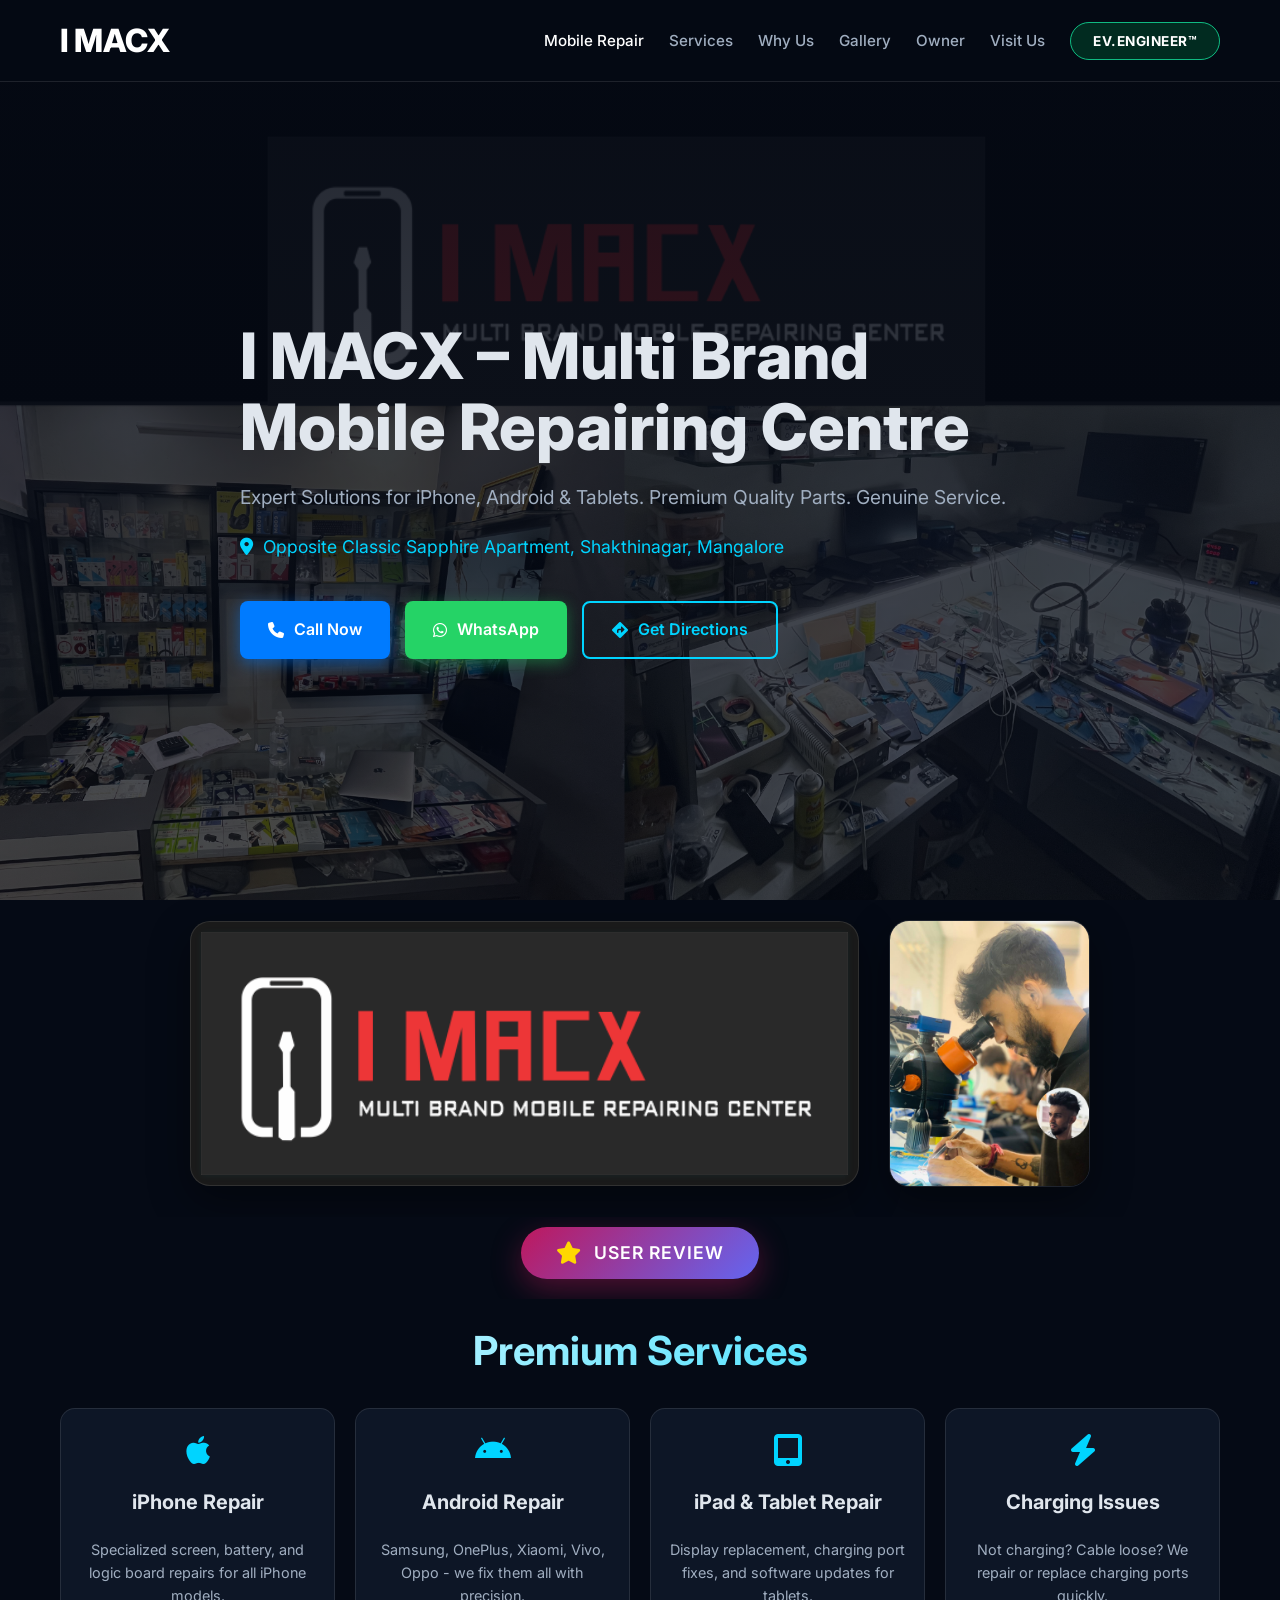
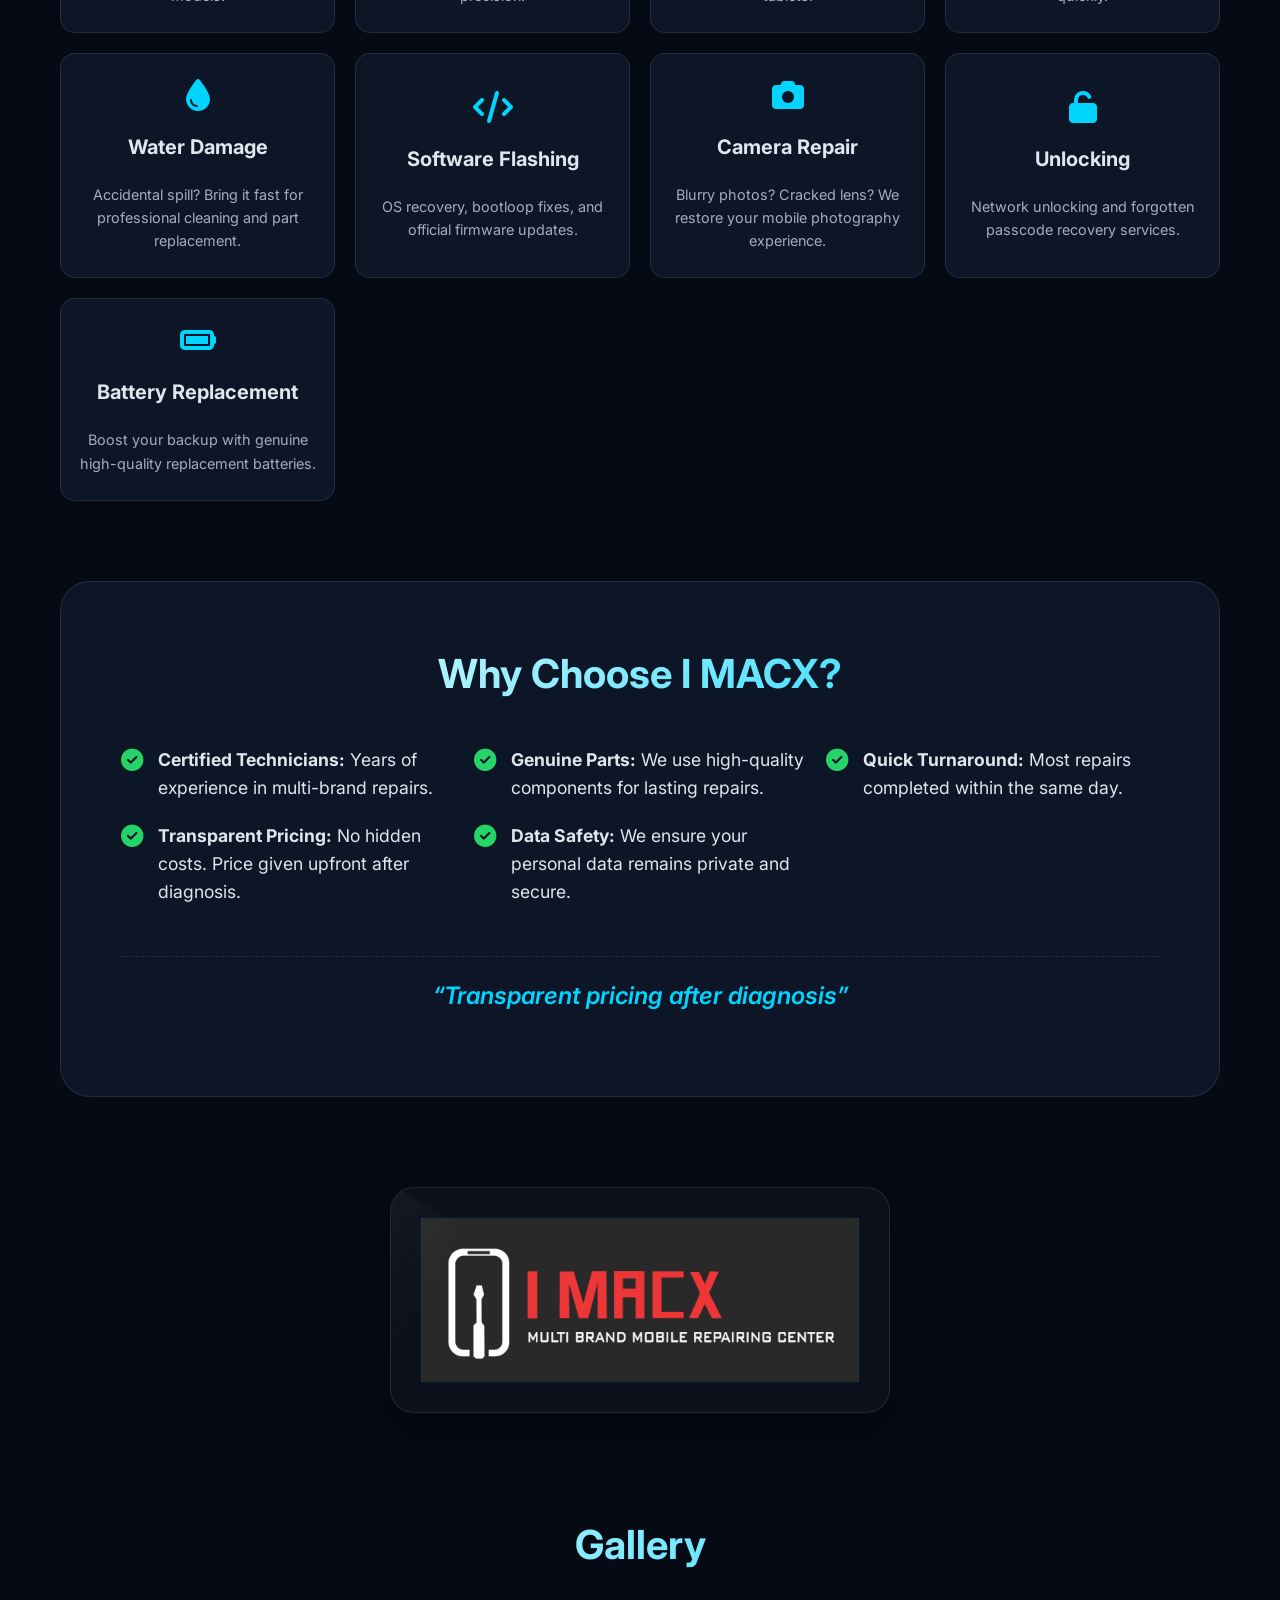
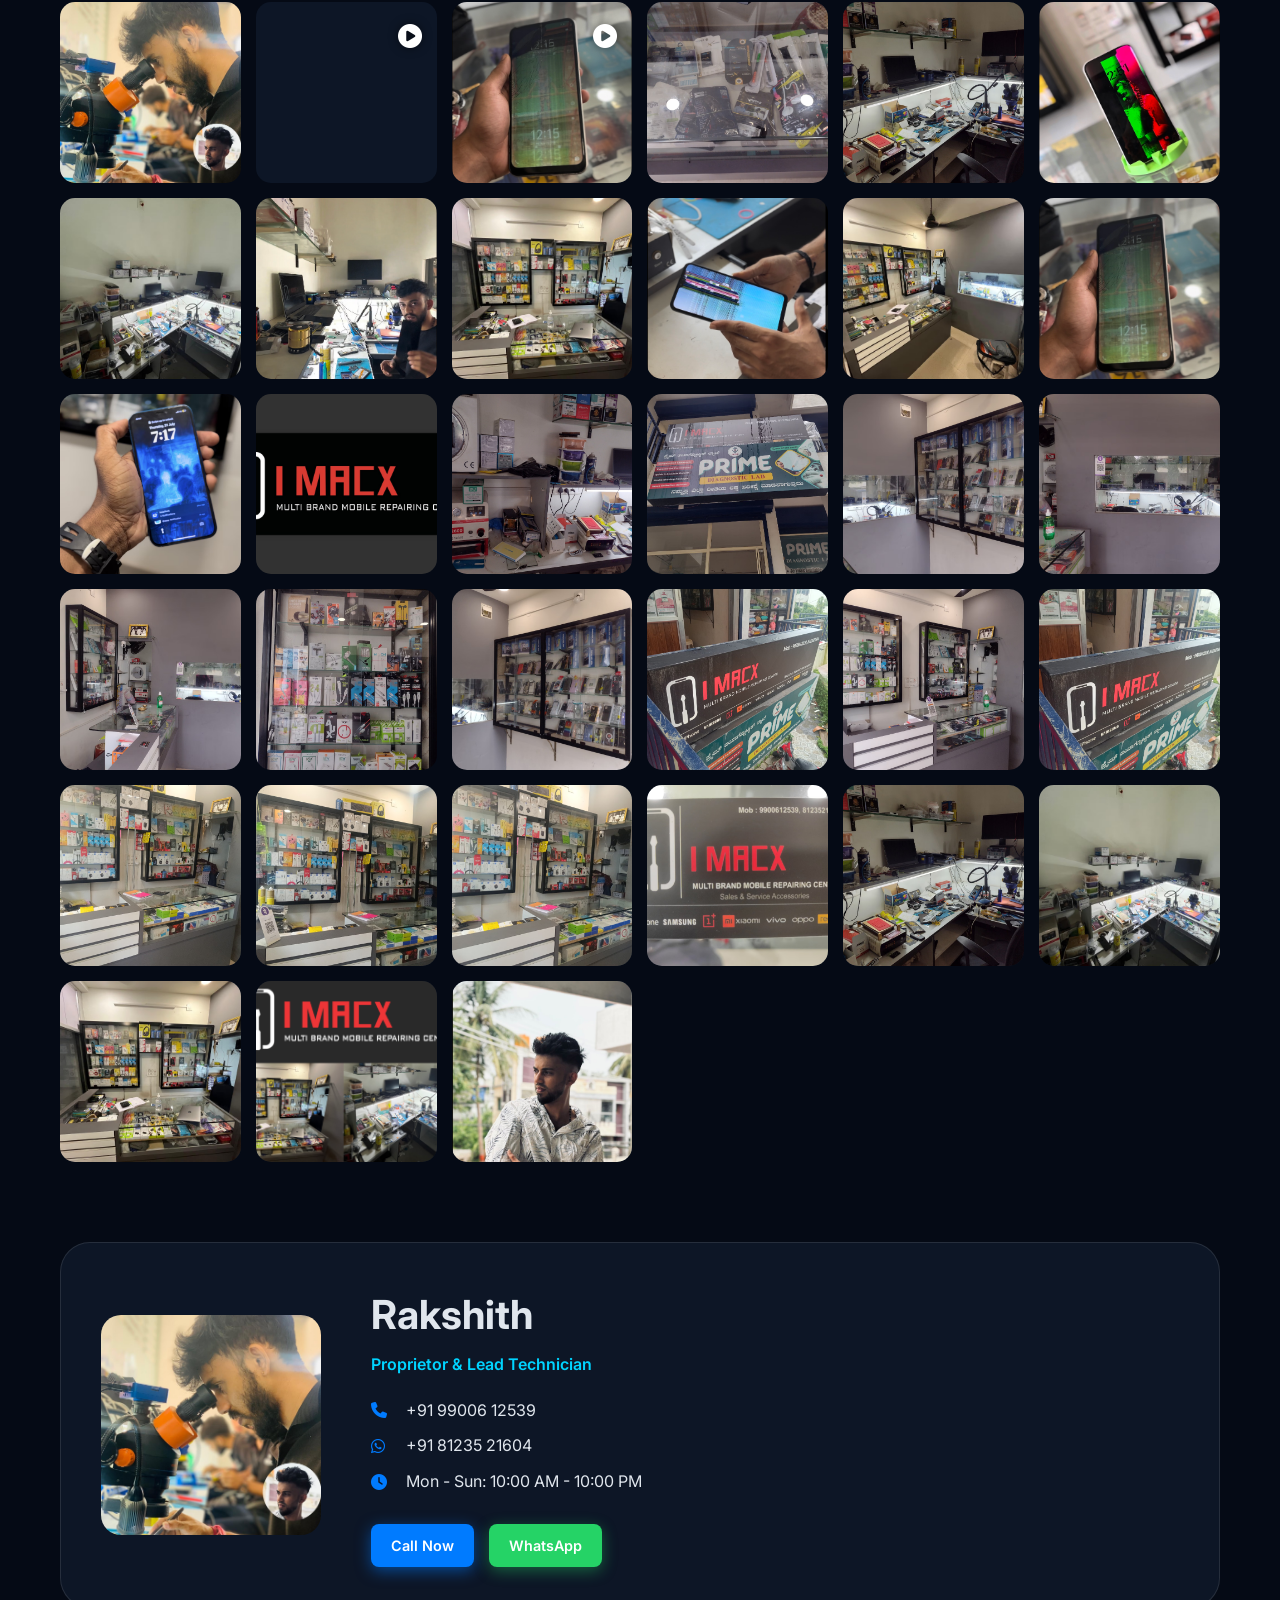
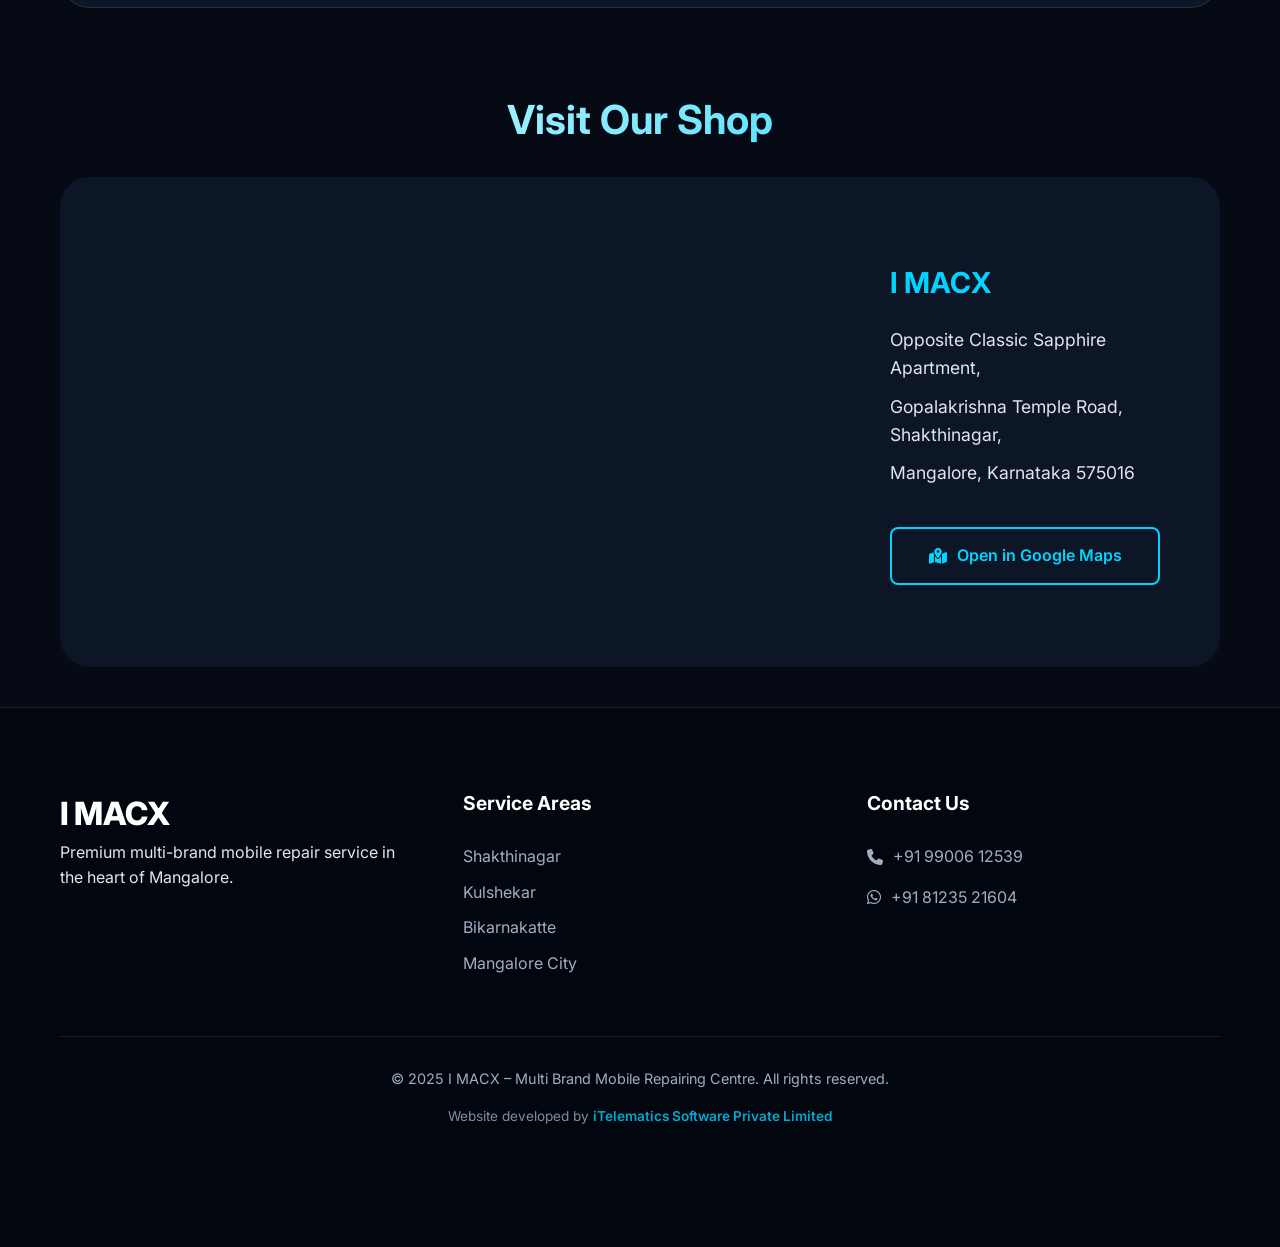
<file: index.html>
<!DOCTYPE html>
<html lang="en">

<head>
    <meta charset="UTF-8">
    <meta name="viewport" content="width=device-width, initial-scale=1.0">
    <title>I MACX – Multi Brand Mobile Repairing Centre | iPhone & Android Repair Mangalore</title>

    <!-- SEO Meta Tags -->
    <meta name="description"
        content="I MACX is the leading multi-brand mobile repairing centre in Mangalore. Specializing in iPhone repair, Android repair, iPad/tablet repair, water damage, and battery replacement in Shakthinagar, Mangalore.">
    <meta name="keywords"
        content="mobile repair mangalore, iphone repair mangalore, android repair mangalore, shakthinagar mobile repair, ipad repair mangalore, mobile service mangalore, screen replacement mangalore">
    <meta name="author" content="I MACX">

    <!-- Open Graph / Facebook -->
    <meta property="og:type" content="website">
    <meta property="og:url" content="https://imacxrepair.com/">
    <meta property="og:title" content="I MACX – Best Mobile Repairing Centre in Mangalore">
    <meta property="og:description"
        content="Expert repair services for iPhone, Android, iPads and more. Visit I MACX in Shakthinagar, Mangalore. Professional service, transparent pricing.">
    <meta property="og:image" content="https://imacxrepair.com/public/images/Imax-image.png">

    <!-- Twitter -->
    <meta property="twitter:card" content="summary_large_image">
    <meta property="twitter:title" content="I MACX – Best Mobile Repairing Centre in Mangalore">
    <meta property="twitter:description"
        content="Expert repair services for iPhone, Android, iPads and more. Visit I MACX in Shakthinagar, Mangalore.">
    <meta property="twitter:image" content="https://imacxrepair.com/public/images/Imax-image.png">

    <!-- Favicon -->
    <link rel="icon" type="image/png" href="favicon.png">

    <!-- Fonts -->
    <link rel="preconnect" href="https://fonts.googleapis.com">
    <link rel="preconnect" href="https://fonts.gstatic.com" crossorigin>
    <link href="https://fonts.googleapis.com/css2?family=Inter:wght@300;400;500;600;700;800&display=swap"
        rel="stylesheet">

    <!-- Font Awesome for Icons -->
    <link rel="stylesheet" href="https://cdnjs.cloudflare.com/ajax/libs/font-awesome/6.4.0/css/all.min.css">

    <link rel="stylesheet" href="styles.css">

    <!-- JSON-LD LocalBusiness Schema -->
    <script type="application/ld+json">
    {
      "@context": "https://schema.org",
      "@type": "LocalBusiness",
      "name": "I MACX – Multi Brand Mobile Repairing Centre",
      "image": "https://imacxrepair.com/public/images/Imax-image.png",
      "@id": "https://imacxrepair.com/",
      "url": "https://imacxrepair.com/",
      "telephone": "+919900612539",
      "address": {
        "@type": "PostalAddress",
        "streetAddress": "Opposite Classic Sapphire Apartment, Gopalakrishna Temple Road, Shakthinagar",
        "addressLocality": "Mangalore",
        "addressRegion": "KA",
        "postalCode": "575016",
        "addressCountry": "IN"
      },
      "geo": {
        "@type": "GeoCoordinates",
        "latitude": 12.89831,
        "longitude": 74.876441
      },
      "openingHoursSpecification": {
        "@type": "OpeningHoursSpecification",
        "dayOfWeek": [
          "Monday",
          "Tuesday",
          "Wednesday",
          "Thursday",
          "Friday",
          "Saturday",
          "Sunday"
        ],
        "opens": "10:00",
        "closes": "22:00"
      },
      "sameAs": [
        "https://www.facebook.com/imacx",
        "https://www.instagram.com/imacx"
      ]
    }
    </script>
</head>

<body class="dark-theme">
    <!-- Header / Nav -->
    <header class="main-header">
        <nav class="container">
            <div class="logo">
                <a href="#hero" class="text-logo">I MACX</a>
            </div>

            <ul class="nav-links">
                <li><a href="#hero" class="active">Mobile Repair</a></li>
                <li><a href="#services">Services</a></li>
                <li><a href="#why-us">Why Us</a></li>
                <li><a href="#gallery">Gallery</a></li>
                <li><a href="#owner">Owner</a></li>
                <li><a href="#location">Visit Us</a></li>
                <li><a href="https://repair.ev.engineer" target="_blank" class="btn-ev">EV.ENGINEER™</a></li>
            </ul>

            <div class="hamburger">
                <span></span>
                <span></span>
                <span></span>
            </div>
        </nav>
    </header>

    <main>
        <!-- Hero Section -->
        <section id="hero" class="hero-section">
            <div class="container">
                <div class="hero-content reveal">
                    <h1>I MACX – Multi Brand Mobile Repairing Centre</h1>
                    <p class="subheadline">Expert Solutions for iPhone, Android & Tablets. Premium Quality Parts.
                        Genuine Service.</p>
                    <p class="address"><i class="fas fa-map-marker-alt"></i> Opposite Classic Sapphire Apartment,
                        Shakthinagar, Mangalore</p>

                    <div class="cta-group">
                        <a href="tel:+919900612539" class="btn btn-primary"><i class="fas fa-phone"></i> Call Now</a>
                        <a href="https://wa.me/918123521604" class="btn btn-success"><i class="fab fa-whatsapp"></i>
                            WhatsApp</a>
                        <a href="https://www.google.com/maps/dir/?api=1&destination=I+MACX+-+MULTI+BRAND+MOBILE+REPAIRING+CENTER+I+MACX,+Sri+Gopalakrishna+Temple+Rd+opposite+Classic+Sapphire+Apartment,+Shakti+Nagar+Mangaluru,+Karnataka+575016"
                            target="_blank" class="btn btn-outline"><i class="fas fa-directions"></i> Get Directions</a>
                    </div>
                </div>
            </div>
            <div class="hero-bg-image" style="background-image: url('./public/images/imacx_shop1.png');"></div>
            <div class="hero-overlay"></div>
        </section>

        <!-- Featured Section -->
        <section class="featured-image-section">
            <div class="container">
                <div class="featured-grid reveal">
                    <div class="featured-img-wrapper logo-wrap">
                        <img src="./public/images/Imax-image.png" alt="I MACX Logo" class="featured-img">
                    </div>
                    <div class="featured-img-wrapper photo-wrap">
                        <img src="./public/images/Rakshith.jpeg" alt="Rakshith at work" class="featured-img">
                    </div>
                </div>
            </div>
        </section>

        <!-- User Review Button -->
        <section class="review-btn-section section-padding-small">
            <div class="container text-center">
                <a href="https://www.google.com/search?sca_esv=50ea77102f6ce127&sxsrf=AE3TifPA8xN9s4Yu8TKNtIbxbEf73nJkWA:1766487501695&si=AMgyJEtREmoPL4P1I5IDCfuA8gybfVI2d5Uj7QMwYCZHKDZ-EyE9lwCdMPQ7dYDmkP9YfjfzRnw1uF4jf9OQSzjlYBcCpEgVOSFoumPNx9OXWo2Gs87RNvOlQTUZ0lyCYe4pYrKb8fP04LFSWIwtSG9ptfH3OjzfSSGEyfcmkqKVfsFEApNWSe0%3D&q=I+MACX+-+MULTI+BRAND+MOBILE+REPAIRING+CENTER+Reviews&sa=X&ved=2ahUKEwicsafgxtORAxWId2wGHdirAwkQ0bkNegQIJBAE&biw=1440&bih=812&dpr=2"
                    target="_blank" class="btn btn-review reveal">
                    <i class="fas fa-star"></i> User Review
                </a>
            </div>
        </section>

        <!-- Services Section -->
        <section id="services" class="services-section section-padding">
            <div class="container">
                <h2 class="section-title reveal">Premium Services</h2>
                <div class="services-grid">
                    <div class="service-card reveal">
                        <i class="fab fa-apple"></i>
                        <h3>iPhone Repair</h3>
                        <p>Specialized screen, battery, and logic board repairs for all iPhone models.</p>
                    </div>
                    <div class="service-card reveal">
                        <i class="fab fa-android"></i>
                        <h3>Android Repair</h3>
                        <p>Samsung, OnePlus, Xiaomi, Vivo, Oppo - we fix them all with precision.</p>
                    </div>
                    <div class="service-card reveal">
                        <i class="fas fa-tablet-alt"></i>
                        <h3>iPad & Tablet Repair</h3>
                        <p>Display replacement, charging port fixes, and software updates for tablets.</p>
                    </div>
                    <div class="service-card reveal">
                        <i class="fas fa-bolt"></i>
                        <h3>Charging Issues</h3>
                        <p>Not charging? Cable loose? We repair or replace charging ports quickly.</p>
                    </div>
                    <div class="service-card reveal">
                        <i class="fas fa-tint"></i>
                        <h3>Water Damage</h3>
                        <p>Accidental spill? Bring it fast for professional cleaning and part replacement.</p>
                    </div>
                    <div class="service-card reveal">
                        <i class="fas fa-code"></i>
                        <h3>Software Flashing</h3>
                        <p>OS recovery, bootloop fixes, and official firmware updates.</p>
                    </div>
                    <div class="service-card reveal">
                        <i class="fas fa-camera"></i>
                        <h3>Camera Repair</h3>
                        <p>Blurry photos? Cracked lens? We restore your mobile photography experience.</p>
                    </div>
                    <div class="service-card reveal">
                        <i class="fas fa-unlock"></i>
                        <h3>Unlocking</h3>
                        <p>Network unlocking and forgotten passcode recovery services.</p>
                    </div>
                    <div class="service-card reveal">
                        <i class="fas fa-battery-full"></i>
                        <h3>Battery Replacement</h3>
                        <p>Boost your backup with genuine high-quality replacement batteries.</p>
                    </div>
                </div>
            </div>
        </section>

        <!-- Why Choose Us -->
        <section id="why-us" class="why-us-section section-padding">
            <div class="container">
                <div class="why-us-wrapper reveal">
                    <h2 class="section-title">Why Choose I MACX?</h2>
                    <ul class="why-list">
                        <li><i class="fas fa-check-circle"></i> <span><strong>Certified Technicians:</strong> Years of
                                experience in multi-brand repairs.</span></li>
                        <li><i class="fas fa-check-circle"></i> <span><strong>Genuine Parts:</strong> We use
                                high-quality components for lasting repairs.</span></li>
                        <li><i class="fas fa-check-circle"></i> <span><strong>Quick Turnaround:</strong> Most repairs
                                completed within the same day.</span></li>
                        <li><i class="fas fa-check-circle"></i> <span><strong>Transparent Pricing:</strong> No hidden
                                costs. Price given upfront after diagnosis.</span></li>
                        <li><i class="fas fa-check-circle"></i> <span><strong>Data Safety:</strong> We ensure your
                                personal data remains private and secure.</span></li>
                    </ul>
                    <div class="pricing-note">
                        <p class="note-text">“Transparent pricing after diagnosis”</p>
                    </div>
                </div>
            </div>
        </section>

        <!-- Section with Logo -->
        <section class="logo-display-section section-padding-small">
            <div class="container text-center">
                <div class="logo-display-wrapper reveal">
                    <img src="./public/images/Imax-image.png" alt="I MACX Logo" class="display-logo">
                </div>
            </div>
        </section>

        <!-- Gallery Section -->
        <section id="gallery" class="gallery-section section-padding">
            <div class="container">
                <h2 class="section-title reveal">Gallery</h2>
                <div id="gallery-grid" class="gallery-grid reveal">
                    <!-- Images will be loaded via JS -->
                    <div class="gallery-loader">Loading gallery...</div>
                </div>
            </div>
        </section>

        <!-- Owner Section -->
        <section id="owner" class="owner-section section-padding">
            <div class="container">
                <div class="owner-card reveal">
                    <div class="owner-img">
                        <img src="./public/images/Rakshith.jpeg" alt="Rakshith - I MACX Owner">
                    </div>
                    <div class="owner-info">
                        <h2>Rakshith</h2>
                        <p class="role">Proprietor & Lead Technician</p>
                        <ul class="contact-details">
                            <li><i class="fas fa-phone"></i> +91 99006 12539</li>
                            <li><i class="fab fa-whatsapp"></i> +91 81235 21604</li>
                            <li><i class="fas fa-clock"></i> Mon - Sun: 10:00 AM - 10:00 PM</li>
                        </ul>
                        <div class="owner-ctas">
                            <a href="tel:+919900612539" class="btn btn-sm btn-primary">Call Now</a>
                            <a href="https://wa.me/918123521604" class="btn btn-sm btn-success">WhatsApp</a>
                        </div>
                    </div>
                </div>
            </div>
        </section>

        <!-- Location Section -->
        <section id="location" class="location-section section-padding">
            <div class="container">
                <h2 class="section-title reveal">Visit Our Shop</h2>
                <div class="location-wrapper reveal">
                    <div class="map-container">
                        <!-- Placeholder for Google Map Embed -->
                        <iframe
                            src="https://www.google.com/maps/embed?pb=!1m18!1m12!1m3!1d3889.704285880496!2d74.87425231145136!3d12.89453998736186!2m3!1f0!2f0!3f0!3m2!1i1024!2i768!4f13.1!3m3!1m2!1s0x3ba35942484399e5%3A0xd8cf6343513b6e12!2sI%20MACX%20-%20MULTI%20BRAND%20MOBILE%20REPAIRING%20CENTRE!5e0!3m2!1sen!2sin!4v1734950334000!5m2!1sen!2sin"
                            width="100%" height="450" style="border:0;" allowfullscreen="" loading="lazy"></iframe>
                    </div>
                    <div class="address-box">
                        <h3>I MACX</h3>
                        <p>Opposite Classic Sapphire Apartment,</p>
                        <p>Gopalakrishna Temple Road, Shakthinagar,</p>
                        <p>Mangalore, Karnataka 575016</p>
                        <a href="https://www.google.com/maps?cid=15638422097736223762" target="_blank"
                            class="btn btn-outline btn-full">
                            <i class="fas fa-map-marked-alt"></i> Open in Google Maps
                        </a>
                    </div>
                </div>
            </div>
        </section>
    </main>

    <!-- Footer -->
    <footer class="main-footer">
        <div class="container">
            <div class="footer-grid">
                <div class="footer-about">
                    <div class="footer-logo">
                        <a href="#hero" class="text-logo">I MACX</a>
                    </div>
                    <p>Premium multi-brand mobile repair service in the heart of Mangalore.</p>
                </div>
                <div class="footer-links">
                    <h4>Service Areas</h4>
                    <ul>
                        <li>Shakthinagar</li>
                        <li>Kulshekar</li>
                        <li>Bikarnakatte</li>
                        <li>Mangalore City</li>
                    </ul>
                </div>
                <div class="footer-contact">
                    <h4>Contact Us</h4>
                    <p><i class="fas fa-phone"></i> +91 99006 12539</p>
                    <p><i class="fab fa-whatsapp"></i> +91 81235 21604</p>
                </div>
            </div>
            <div class="footer-bottom">
                <p>&copy; 2025 I MACX – Multi Brand Mobile Repairing Centre. All rights reserved.</p>
                <div class="developer-note">
                    <p>Website developed by <a href="https://itelematics.com" target="_blank">iTelematics Software
                            Private Limited</a></p>
                </div>
            </div>
        </div>
    </footer>

    <!-- Sticky Mobile CTA Bar -->
    <div class="mobile-cta-bar">
        <a href="tel:+919900612539" class="cta-item call">
            <i class="fas fa-phone"></i>
            <span>Call</span>
        </a>
        <a href="https://wa.me/918123521604" class="cta-item whatsapp">
            <i class="fab fa-whatsapp"></i>
            <span>WhatsApp</span>
        </a>
        <a href="https://www.google.com/maps/dir/?api=1&destination=I+MACX+-+MULTI+BRAND+MOBILE+REPAIRING+CENTER+I+MACX,+Sri+Gopalakrishna+Temple+Rd+opposite+Classic+Sapphire+Apartment,+Shakti+Nagar+Mangaluru,+Karnataka+575016"
            target="_blank" class="cta-item directions">
            <i class="fas fa-map-marker-alt"></i>
            <span>Directions</span>
        </a>
    </div>

    <!-- Lightbox for Gallery -->
    <div id="lightbox" class="lightbox">
        <span class="close-lightbox">&times;</span>
        <img class="lightbox-content" id="lightbox-img">
        <video class="lightbox-content" id="lightbox-video" controls></video>
        <div id="caption"></div>
    </div>

    <script src="script.js"></script>
</body>

</html>
</file>
<file: styles.css>
:root {
    --bg-dark: #050a15;
    --bg-card: #0d1626;
    --bg-header: rgba(5, 10, 21, 0.9);
    --primary: #007bff;
    --primary-glow: rgba(0, 123, 255, 0.5);
    --success: #25d366;
    --success-glow: rgba(37, 211, 102, 0.4);
    --text-main: #e0e6ed;
    --text-muted: #a0aec0;
    --accent: #00d4ff;
    --white: #ffffff;
    --transition: all 0.3s cubic-bezier(0.4, 0, 0.2, 1);
    --glass: rgba(255, 255, 255, 0.05);
    --glass-border: rgba(255, 255, 255, 0.1);
}

* {
    margin: 0;
    padding: 0;
    box-sizing: border-box;
}

html {
    scroll-behavior: smooth;
}

body {
    font-family: 'Inter', -apple-system, BlinkMacSystemFont, 'Segoe UI', Roboto, sans-serif;
    background-color: var(--bg-dark);
    color: var(--text-main);
    line-height: 1.6;
    overflow-x: hidden;
    -webkit-font-smoothing: antialiased;
}

.container {
    max-width: 1200px;
    margin: 0 auto;
    padding: 0 20px;
}

section {
    position: relative;
    overflow: hidden;
}

.section-padding {
    padding: 40px 0;
}

.section-padding-small {
    padding: 10px 0 20px 0;
}

.services-section {
    padding-top: 20px !important;
}

.text-center {
    text-align: center;
}

.section-title {
    font-size: 2.5rem;
    font-weight: 700;
    text-align: center;
    margin-bottom: 25px;
    background: linear-gradient(135deg, var(--white) 0%, var(--accent) 100%);
    -webkit-background-clip: text;
    background-clip: text;
    -webkit-text-fill-color: transparent;
}

/* Header & Nav */
.main-header {
    position: fixed;
    top: 0;
    left: 0;
    width: 100%;
    z-index: 1000;
    background: var(--bg-header);
    backdrop-filter: blur(10px);
    border-bottom: 1px solid var(--glass-border);
    padding: 15px 0;
    transition: var(--transition);
}

.main-header nav {
    display: flex;
    justify-content: space-between;
    align-items: center;
}

.logo {
    display: flex;
    align-items: center;
}

.text-logo {
    font-size: 2rem;
    font-weight: 800;
    /* Bold 'I' */
    color: var(--white);
    text-decoration: none;
    letter-spacing: -0.5px;
    display: flex;
    align-items: center;
    gap: 8px;
}

.white-bold {
    font-weight: 800;
    color: var(--white);
}

.nav-links {
    display: flex;
    list-style: none;
    align-items: center;
    gap: 25px;
}

.nav-links a {
    text-decoration: none;
    color: var(--text-muted);
    font-weight: 500;
    font-size: 0.95rem;
    transition: var(--transition);
}

.nav-links a:hover,
.nav-links a.active {
    color: var(--white);
}

.btn-ev {
    background-color: #012b20;
    /* Even Darker Green for better contrast */
    padding: 10px 22px;
    border-radius: 50px;
    color: var(--white) !important;
    /* White text */
    border: 1px solid #10b981;
    font-weight: 700 !important;
    /* Bold text */
    text-transform: uppercase;
    font-size: 0.85rem !important;
    letter-spacing: 0.5px;
    transition: var(--transition);
}

.btn-ev:hover {
    background-color: #10b981;
    color: #064e3b !important;
    transform: translateY(-2px);
    box-shadow: 0 0 20px rgba(16, 185, 129, 0.4);
}

/* Hero Section */
.hero-section {
    height: 100vh;
    display: flex;
    align-items: center;
    position: relative;
    padding-top: 80px;
}

.hero-bg-image {
    position: absolute;
    top: 0;
    left: 0;
    width: 100%;
    height: 100%;
    background-size: cover;
    background-position: center;
    z-index: -2;
}

.hero-overlay {
    position: absolute;
    top: 0;
    left: 0;
    width: 100%;
    height: 100%;
    background: linear-gradient(rgba(5, 10, 21, 0.9), rgba(5, 10, 21, 0.7));
    z-index: -1;
}

.hero-content {
    max-width: 800px;
}

.hero-content h1 {
    font-size: clamp(2.5rem, 8vw, 4rem);
    line-height: 1.1;
    margin-bottom: 20px;
    font-weight: 800;
}

.subheadline {
    font-size: 1.2rem;
    color: var(--text-muted);
    margin-bottom: 20px;
}

.address {
    font-size: 1.1rem;
    margin-bottom: 40px;
    color: var(--accent);
    display: flex;
    align-items: center;
    gap: 10px;
}

.cta-group {
    display: flex;
    flex-wrap: wrap;
    gap: 15px;
}

/* Buttons */
.btn {
    display: inline-flex;
    align-items: center;
    gap: 10px;
    padding: 14px 28px;
    border-radius: 8px;
    text-decoration: none;
    font-weight: 600;
    font-size: 1rem;
    transition: var(--transition);
    cursor: pointer;
    border: none;
}

.btn-primary {
    background-color: var(--primary);
    color: white;
    box-shadow: 0 4px 15px var(--primary-glow);
}

.btn-primary:hover {
    background-color: #0069d9;
    transform: translateY(-3px) scale(1.02);
    box-shadow: 0 8px 25px var(--primary-glow);
}

.btn-success {
    background-color: var(--success);
    color: white;
    box-shadow: 0 4px 15px var(--success-glow);
}

.btn-success:hover {
    background-color: #21bd5b;
    transform: translateY(-3px) scale(1.02);
    box-shadow: 0 8px 25px var(--success-glow);
}

.btn-outline {
    background: transparent;
    border: 2px solid var(--accent);
    color: var(--accent);
}

.btn-outline:hover {
    background: var(--accent);
    color: var(--bg-dark);
    transform: translateY(-3px);
}

.btn:active {
    transform: translateY(0) scale(0.98);
}

.btn-review {
    background: linear-gradient(135deg, #be185d 0%, #6366f1 100%);
    color: var(--white);
    padding: 12px 35px;
    font-size: 1.1rem;
    border-radius: 50px;
    box-shadow: 0 10px 30px rgba(190, 24, 93, 0.4);
    border: none;
    text-transform: uppercase;
    letter-spacing: 1px;
    display: inline-flex;
    align-items: center;
    gap: 12px;
}

.btn-review:hover {
    transform: translateY(-5px) scale(1.05);
    box-shadow: 0 15px 40px rgba(99, 102, 241, 0.5);
    color: var(--white);
    background: linear-gradient(135deg, #db2777 0%, #4f46e5 100%);
}

.btn-review i {
    color: #ffd700;
    /* Gold star for contrast */
    font-size: 1.4rem;
}

/* Featured Image Section */
.featured-image-section {
    padding: 20px 0 30px 0;
    display: flex;
    justify-content: center;
}

@media (max-width: 768px) {
    .featured-image-section {
        padding: 0px 0 20px 0;
    }
}

.featured-grid {
    display: grid;
    grid-template-columns: 2fr 0.6fr;
    /* Ratio adjusted to significantly shrink the 2nd image */
    gap: 30px;
    align-items: center;
    max-width: 900px;
    margin: 0 auto;
}

.featured-img-wrapper {
    width: 100%;
    border-radius: 20px;
    overflow: hidden;
    box-shadow: 0 15px 40px rgba(0, 0, 0, 0.4);
    border: 1px solid var(--glass-border);
    animation: floating 6s ease-in-out infinite;
}

.logo-wrap {
    background: #1a1a1a;
    display: flex;
    align-items: center;
    justify-content: center;
    padding: 10px;
    /* Minimized padding */
}

.logo-wrap img {
    width: 100%;
    height: auto;
    display: block;
    filter: drop-shadow(0 1px 3px rgba(0, 212, 255, 0.05));
    animation: logo-pulse 4s ease-in-out infinite;
}

.photo-wrap {
    height: auto;
    max-height: 280px;
    /* Restricting height to make it smaller than the logo block */
    display: flex;
}

.photo-wrap img {
    height: 100%;
    object-fit: cover;
}

@media (max-width: 768px) {
    .featured-grid {
        grid-template-columns: 1fr;
        gap: 15px;
    }

    .logo-wrap {
        padding: 5px;
    }
}

/* Logo Display Section */
.logo-display-wrapper {
    max-width: 500px;
    margin: 40px auto;
    /* Added margin for better separation */
    padding: 30px;
    background: rgba(255, 255, 255, 0.03);
    border: 1px solid var(--glass-border);
    border-radius: 24px;
    position: relative;
    overflow: hidden;
    backdrop-filter: blur(10px);
    box-shadow: 0 20px 40px rgba(0, 0, 0, 0.3);
}

.logo-display-wrapper::after {
    content: '';
    position: absolute;
    top: -50%;
    left: -100%;
    width: 100%;
    height: 200%;
    background: linear-gradient(to right,
            transparent,
            rgba(255, 255, 255, 0.1),
            transparent);
    transform: rotate(30deg);
    animation: light-shine 4s ease-in-out infinite;
}

@keyframes light-shine {
    0% {
        left: -100%;
    }

    50%,
    100% {
        left: 200%;
    }
}

.display-logo {
    width: 100%;
    height: auto;
    display: block;
    filter: drop-shadow(0 1px 3px rgba(0, 212, 255, 0.05));
    animation: logo-pulse 4s ease-in-out infinite;
    transition: var(--transition);
}

.display-logo:hover {
    transform: scale(1.05);
    filter: drop-shadow(0 8px 25px rgba(0, 212, 255, 0.4));
}

@keyframes logo-pulse {

    0%,
    100% {
        transform: scale(1);
        filter: drop-shadow(0 1px 3px rgba(0, 212, 255, 0.03));
    }

    50% {
        transform: scale(1.01);
        filter: drop-shadow(0 2px 5px rgba(0, 212, 255, 0.08));
    }
}

@media (max-width: 768px) {
    .logo-display-wrapper {
        max-width: 300px;
        padding: 15px;
        margin: 20px auto;
    }
}

.featured-img {
    width: 100%;
    height: auto;
    display: block;
    transition: var(--transition);
}

@keyframes floating {
    0% {
        transform: translateY(0px);
    }

    50% {
        transform: translateY(-15px);
    }

    100% {
        transform: translateY(0px);
    }
}

/* Gallery Video Styles */
.gallery-item video {
    width: 100%;
    height: 100%;
    object-fit: cover;
    transition: transform 0.5s ease;
}

.gallery-item:hover video {
    transform: scale(1.1);
}

.gallery-item.video-item::after {
    content: '\f144';
    font-family: 'Font Awesome 6 Free';
    font-weight: 900;
    position: absolute;
    top: 15px;
    right: 15px;
    color: white;
    font-size: 1.5rem;
    text-shadow: 0 0 10px rgba(0, 0, 0, 0.5);
    z-index: 2;
}

.services-grid {
    display: grid;
    grid-template-columns: repeat(auto-fit, minmax(220px, 1fr));
    /* Reduced from 280px */
    gap: 20px;
    justify-content: center;
}

.service-card {
    background: var(--bg-card);
    padding: 25px 15px;
    /* Further reduced */
    border-radius: 15px;
    border: 1px solid var(--glass-border);
    transition: var(--transition);
    text-align: center;
    max-width: 280px;
    /* Reduced from 350px */
    width: 100%;
    margin: 0 auto;
    display: flex;
    flex-direction: column;
    align-items: center;
    justify-content: center;
    gap: 10px;
}

.service-card:hover {
    transform: translateY(-8px);
    border-color: var(--accent);
    box-shadow: 0 10px 25px rgba(0, 0, 0, 0.4);
}

.service-card i {
    font-size: 2rem;
    /* Reduced from 2.5rem */
    color: var(--accent);
}

.service-card h3 {
    font-size: 1.25rem;
    /* Reduced from 1.5rem */
    margin: 10px 0;
}

.service-card p {
    color: var(--text-muted);
    font-size: 0.9rem;
    /* Slightly smaller text */
}

/* Why Us Section */
.why-us-wrapper {
    background: var(--bg-card);
    padding: 60px;
    border-radius: 30px;
    border: 1px solid var(--glass-border);
    position: relative;
}

.why-list {
    list-style: none;
    display: grid;
    grid-template-columns: repeat(auto-fit, minmax(300px, 1fr));
    gap: 20px;
    margin-top: 40px;
}

.why-list li {
    display: flex;
    align-items: flex-start;
    gap: 15px;
    font-size: 1.1rem;
}

.why-list li i {
    color: var(--success);
    font-size: 1.4rem;
    margin-top: 3px;
}

.pricing-note {
    margin-top: 50px;
    text-align: center;
    padding: 20px;
    border-top: 1px dashed var(--glass-border);
}

.note-text {
    font-size: 1.5rem;
    font-weight: 600;
    color: var(--accent);
    font-style: italic;
}

/* Gallery Section */
.gallery-grid {
    display: grid;
    grid-template-columns: repeat(auto-fill, minmax(180px, 1fr));
    /* More items per row, smaller size */
    gap: 15px;
}

.gallery-item {
    position: relative;
    border-radius: 15px;
    overflow: hidden;
    aspect-ratio: 1;
    cursor: pointer;
    background: var(--bg-card);
}

.gallery-item img {
    width: 100%;
    height: 100%;
    object-fit: cover;
    transition: transform 0.5s ease;
}

.gallery-item:hover img {
    transform: scale(1.1);
}

.gallery-overlay {
    position: absolute;
    inset: 0;
    background: rgba(0, 123, 255, 0.3);
    display: flex;
    align-items: center;
    justify-content: center;
    opacity: 0;
    transition: var(--transition);
}

.gallery-item:hover .gallery-overlay {
    opacity: 1;
}

.gallery-overlay i {
    color: white;
    font-size: 2rem;
}

/* Owner Section */
.owner-card {
    display: flex;
    align-items: center;
    gap: 50px;
    background: var(--bg-card);
    padding: 40px;
    border-radius: 30px;
    border: 1px solid var(--glass-border);
}

.owner-img {
    flex: 0 0 220px;
    /* Reduced from 300px/250px */
    height: 220px;
    border-radius: 20px;
    overflow: hidden;
}

.owner-img img {
    width: 100%;
    height: 100%;
    object-fit: cover;
}

.owner-info h2 {
    font-size: 2.5rem;
    margin-bottom: 5px;
}

.owner-info .role {
    color: var(--accent);
    font-weight: 600;
    margin-bottom: 20px;
}

.contact-details {
    list-style: none;
    margin-bottom: 30px;
}

.contact-details li {
    margin-bottom: 10px;
    display: flex;
    align-items: center;
    gap: 15px;
}

.contact-details i {
    color: var(--primary);
    width: 20px;
}

.owner-ctas {
    display: flex;
    gap: 15px;
}

.btn-sm {
    padding: 10px 20px;
    font-size: 0.9rem;
}

/* Location Section */
.location-wrapper {
    display: grid;
    grid-template-columns: 1fr 350px;
    gap: 30px;
    background: var(--bg-card);
    padding: 20px;
    border-radius: 30px;
}

.map-container {
    border-radius: 20px;
    overflow: hidden;
    height: 450px;
}

.address-box {
    padding: 40px;
    display: flex;
    flex-direction: column;
    justify-content: center;
}

.address-box h3 {
    font-size: 1.8rem;
    margin-bottom: 20px;
    color: var(--accent);
}

.address-box p {
    margin-bottom: 10px;
    font-size: 1.1rem;
}

.btn-full {
    width: 100%;
    margin-top: 30px;
    justify-content: center;
}

/* Footer */
.main-footer {
    background: #02060e;
    padding: 80px 0 120px 0;
    border-top: 1px solid var(--glass-border);
}

.footer-grid {
    display: grid;
    grid-template-columns: repeat(auto-fit, minmax(250px, 1fr));
    gap: 50px;
    margin-bottom: 50px;
}

.footer-about .logo {
    margin-bottom: 20px;
}

.footer-grid h4 {
    margin-bottom: 25px;
    font-size: 1.2rem;
    color: var(--white);
}

.footer-links ul,
.footer-contact p {
    list-style: none;
    color: var(--text-muted);
}

.footer-links li {
    margin-bottom: 10px;
}

.footer-contact p {
    margin-bottom: 15px;
    display: flex;
    align-items: center;
    gap: 10px;
}

.footer-bottom {
    text-align: center;
    padding-top: 30px;
    border-top: 1px solid var(--glass-border);
    color: var(--text-muted);
    font-size: 0.9rem;
}

.developer-note {
    margin-top: 15px;
    font-size: 0.85rem;
    opacity: 0.8;
}

.developer-note a {
    color: var(--accent);
    text-decoration: none;
    font-weight: 600;
}

.developer-note a:hover {
    text-decoration: underline;
}

/* Mobile CTA Bar */
.mobile-cta-bar {
    position: fixed;
    bottom: 0;
    left: 0;
    width: 100%;
    display: none;
    grid-template-columns: repeat(3, 1fr);
    background: var(--bg-header);
    backdrop-filter: blur(15px);
    border-top: 1px solid var(--glass-border);
    z-index: 999;
}

.cta-item {
    display: flex;
    flex-direction: column;
    align-items: center;
    justify-content: center;
    padding: 12px 5px;
    text-decoration: none;
    color: var(--white);
    font-size: 0.75rem;
    gap: 5px;
}

.cta-item i {
    font-size: 1.3rem;
}

.cta-item.call {
    background: var(--primary);
}

.cta-item.whatsapp {
    background: var(--success);
}

.cta-item.directions {
    background: var(--bg-card);
}

/* Hamburger Menu (Mobile) */
.hamburger {
    display: none;
    cursor: pointer;
}

.hamburger span {
    display: block;
    width: 25px;
    height: 3px;
    background: var(--white);
    margin: 5px 0;
    transition: var(--transition);
}

/* Reveal Animation */
.reveal {
    opacity: 0;
    transform: translateY(30px);
    transition: opacity 0.8s ease-out, transform 0.8s ease-out;
}

.reveal.active {
    opacity: 1;
    transform: translateY(0);
}

/* Lightbox */
.lightbox {
    display: none;
    position: fixed;
    z-index: 2000;
    left: 0;
    top: 0;
    width: 100%;
    height: 100%;
    overflow: hidden;
    background-color: rgba(0, 0, 0, 0.95);
    flex-direction: column;
    align-items: center;
    justify-content: center;
    padding: 20px;
}

.lightbox-content {
    margin: auto;
    display: block;
    width: auto;
    height: auto;
    max-width: 90vw;
    max-height: 80vh;
    border-radius: 10px;
    object-fit: contain;
    animation: zoom 0.4s cubic-bezier(0.4, 0, 0.2, 1);
}

@keyframes zoom {
    from {
        transform: scale(0)
    }

    to {
        transform: scale(1)
    }
}

.close-lightbox {
    position: absolute;
    top: 30px;
    right: 35px;
    color: #f1f1f1;
    font-size: 40px;
    font-weight: bold;
    cursor: pointer;
}

/* Responsive */
@media (max-width: 992px) {
    .owner-card {
        flex-direction: column;
        text-align: center;
    }

    .owner-img {
        flex: 0 0 250px;
        width: 250px;
        height: 250px;
    }

    .location-wrapper {
        grid-template-columns: 1fr;
    }

    .address-box {
        padding: 20px;
        text-align: center;
    }
}

@media (max-width: 768px) {
    .section-padding {
        padding: 30px 0;
    }

    .nav-links {
        position: fixed;
        top: 0;
        left: 0;
        width: 100%;
        height: 100vh;
        background: radial-gradient(circle at center, rgba(13, 22, 38, 0.98), rgba(5, 10, 21, 1));
        backdrop-filter: blur(20px);
        flex-direction: column;
        justify-content: center;
        align-items: center;
        gap: 30px;
        transition: all 0.6s cubic-bezier(0.85, 0, 0.15, 1);
        clip-path: circle(0% at 90% 5%);
        z-index: 999;
        pointer-events: none;
    }

    .nav-links.active {
        clip-path: circle(150% at 90% 5%);
        pointer-events: all;
    }

    .nav-links li {
        opacity: 0;
        transform: translateY(20px);
        transition: all 0.4s ease;
    }

    .nav-links.active li {
        opacity: 1;
        transform: translateY(0);
    }

    /* Stagger links */
    .nav-links.active li:nth-child(1) {
        transition-delay: 0.1s;
    }

    .nav-links.active li:nth-child(2) {
        transition-delay: 0.15s;
    }

    .nav-links.active li:nth-child(3) {
        transition-delay: 0.2s;
    }

    .nav-links.active li:nth-child(4) {
        transition-delay: 0.25s;
    }

    .nav-links.active li:nth-child(5) {
        transition-delay: 0.3s;
    }

    .nav-links.active li:nth-child(6) {
        transition-delay: 0.35s;
    }

    .nav-links.active li:nth-child(7) {
        transition-delay: 0.4s;
    }

    .nav-links a {
        font-size: 1.5rem;
        font-weight: 700;
        letter-spacing: 1px;
        text-transform: uppercase;
    }

    .hamburger {
        display: block;
        z-index: 1001;
    }

    .hamburger.toggle span:nth-child(1) {
        transform: rotate(-45deg) translate(-5px, 6px);
    }

    .hamburger.toggle span:nth-child(2) {
        opacity: 0;
    }

    .hamburger.toggle span:nth-child(3) {
        transform: rotate(45deg) translate(-5px, -6px);
    }

    .mobile-cta-bar {
        display: grid;
    }

    .hero-content h1 {
        font-size: 2.5rem;
    }

    .featured-img-wrapper {
        max-width: 100%;
        margin: 0 auto;
    }

    .why-us-wrapper {
        padding: 30px;
    }
}

/* Accessibility */
@media (prefers-reduced-motion: reduce) {
    * {
        animation: none !important;
        transition: none !important;
        scroll-behavior: auto !important;
    }

    .reveal {
        opacity: 1;
        transform: none;
    }
}
</file>
